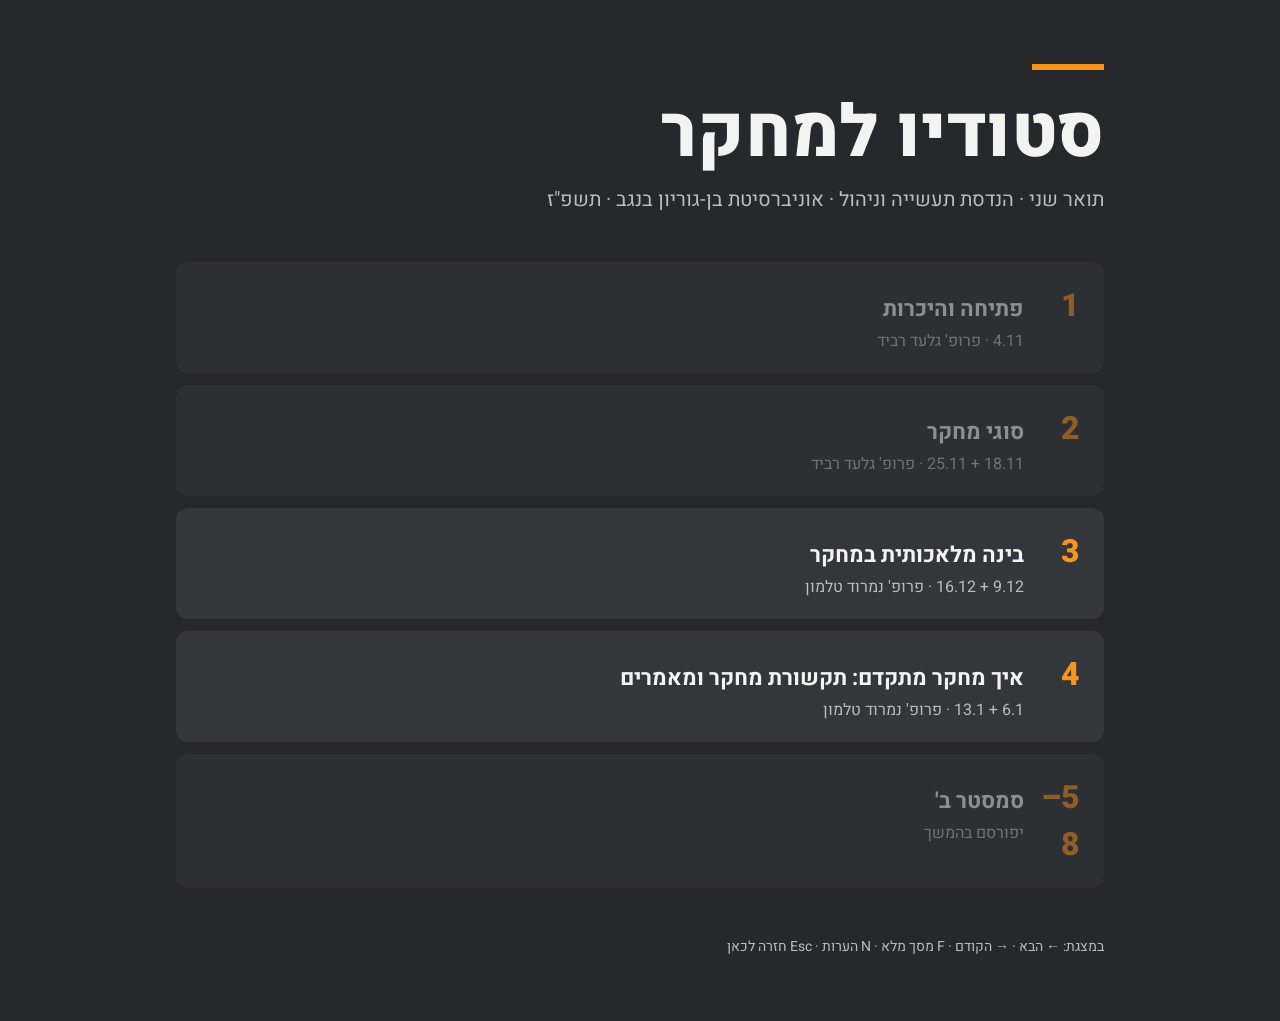
<file: index.html>
<!doctype html>
<html lang="he" dir="rtl">
<head>
<meta charset="utf-8">
<meta name="viewport" content="width=device-width, initial-scale=1">
<title>סטודיו למחקר</title>
<link rel="stylesheet" href="https://fonts.googleapis.com/css2?family=Heebo:wght@300..900&display=swap">
<style>
  :root { --dark:#26282C; --dark2:#33363B; --light:#F3F3F1; --orange:#F7941D; --gray:#B9BCC1; }
  * { box-sizing: border-box; margin: 0; padding: 0; }
  body { background: var(--dark); color: var(--light); font-family: 'Heebo', Arial, sans-serif; min-height: 100vh; }
  main { max-width: 960px; margin: 0 auto; padding: 64px 16px; }
  .bar { width: 72px; height: 6px; background: var(--orange); margin-bottom: 24px; }
  h1 { font-size: clamp(40px, 8vw, 72px); font-weight: 800; line-height: 1.1; }
  .sub { color: var(--gray); font-size: 20px; margin-top: 12px; }
  ol { list-style: none; margin-top: 48px; display: grid; gap: 12px; }
  li a, li div { display: flex; gap: 20px; align-items: baseline; padding: 20px 24px; border-radius: 12px; background: var(--dark2); color: inherit; text-decoration: none; }
  li a:hover { outline: 2px solid var(--orange); }
  .n { font-size: 32px; font-weight: 800; color: var(--orange); width: 36px; flex: none; }
  .t { font-size: 22px; font-weight: 700; }
  .m { font-size: 16px; color: var(--gray); margin-top: 4px; }
  li.off { opacity: .5; }
  footer { margin-top: 48px; color: var(--gray); font-size: 14px; }
</style>
</head>
<body>
<main>
  <div class="bar"></div>
  <h1>סטודיו למחקר</h1>
  <p class="sub">תואר שני · הנדסת תעשייה וניהול · אוניברסיטת בן-גוריון בנגב · תשפ"ז</p>
  <ol>
    <li class="off"><div><span class="n">1</span><span><span class="t">פתיחה והיכרות</span><div class="m" style="padding:0;background:none">4.11 · פרופ' גלעד רביד</div></span></div></li>
    <li class="off"><div><span class="n">2</span><span><span class="t">סוגי מחקר</span><div class="m" style="padding:0;background:none">18.11 + 25.11 · פרופ' גלעד רביד</div></span></div></li>
    <li><a href="03.html"><span class="n">3</span><span><span class="t">בינה מלאכותית במחקר</span><div class="m" style="padding:0;background:none">9.12 + 16.12 · פרופ' נמרוד טלמון</div></span></a></li>
    <li><a href="04.html"><span class="n">4</span><span><span class="t">איך מחקר מתקדם: תקשורת מחקר ומאמרים</span><div class="m" style="padding:0;background:none">6.1 + 13.1 · פרופ' נמרוד טלמון</div></span></a></li>
    <li class="off"><div><span class="n">5–8</span><span><span class="t">סמסטר ב'</span><div class="m" style="padding:0;background:none">יפורסם בהמשך</div></span></div></li>
  </ol>
  <footer>במצגת: ← הבא · → הקודם · F מסך מלא · N הערות · Esc חזרה לכאן</footer>
</main>
</body>
</html>
</file>
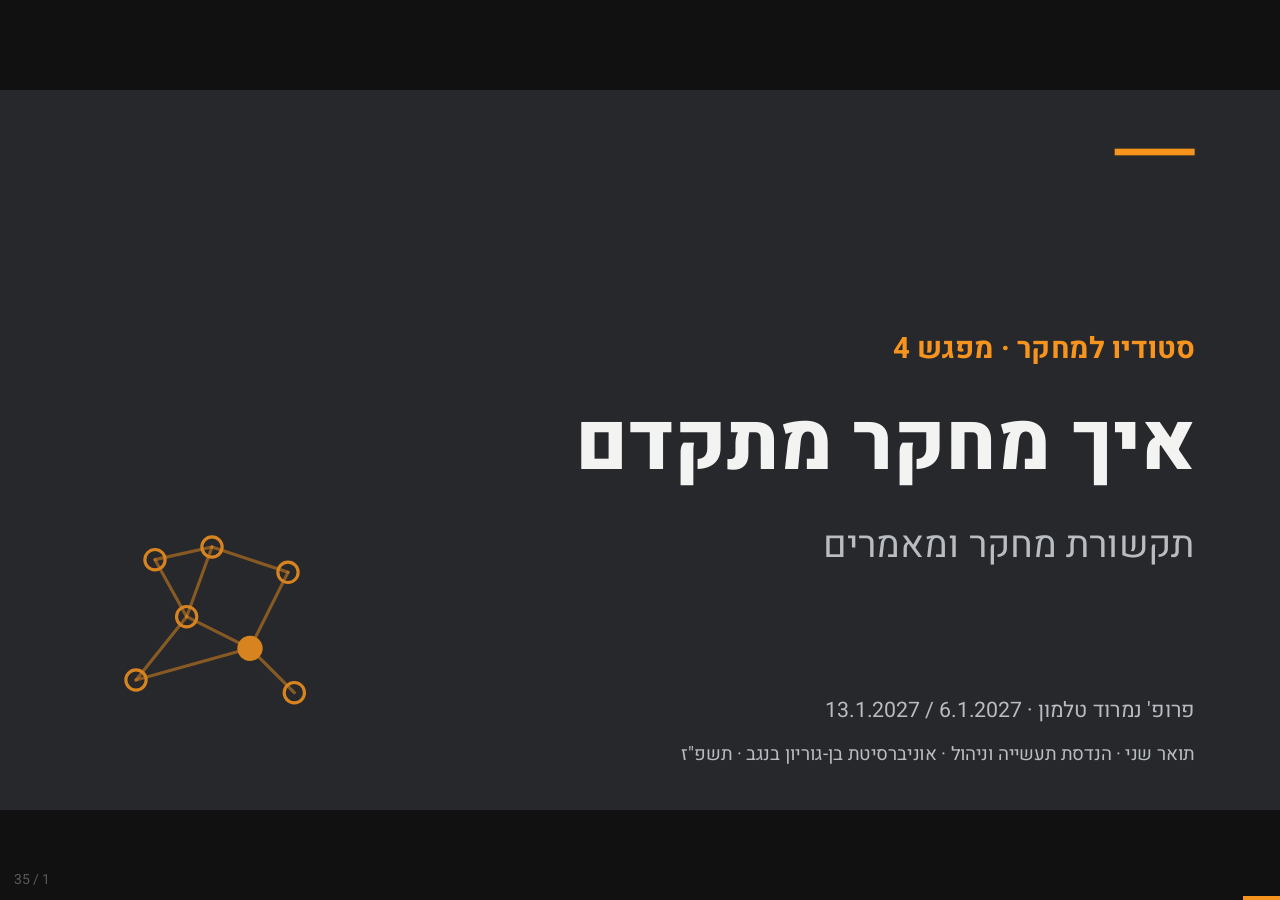
<file: 04.html>
<!doctype html>
<html lang="he" dir="rtl">
<head>
<meta charset="utf-8">
<meta name="viewport" content="width=device-width, initial-scale=1">
<title>מפגש 4 · איך מחקר מתקדם · סטודיו למחקר</title>
<link rel="preconnect" href="https://fonts.googleapis.com">
<link rel="preconnect" href="https://fonts.gstatic.com" crossorigin>
<link rel="stylesheet" href="https://fonts.googleapis.com/css2?family=Heebo:wght@300..900&display=swap">
<link rel="stylesheet" href="assets/deck.css">
</head>
<body>
<div id="stage">

<!-- 1 -->
<section class="slide dark center">
  <p class="eyebrow">סטודיו למחקר · מפגש 4</p>
  <h1>איך מחקר מתקדם</h1>
  <p class="big muted">תקשורת מחקר ומאמרים</p>
  <p class="ref" style="bottom:128px;font-size:32px">פרופ' נמרוד טלמון · 6.1.2027 / 13.1.2027</p>
  <p class="ref">תואר שני · הנדסת תעשייה וניהול · אוניברסיטת בן-גוריון בנגב · תשפ"ז</p>
  <img class="deco" src="assets/img/deco-network.svg" alt="">
</section>

<!-- 5 -->
<section class="slide dark center">
  <p class="eyebrow">בפעם הקודמת שמענו על מה אתם עובדים</p>
  <h1>בואו ננסה להכליל</h1>
</section>

<!-- 6 -->
<section class="slide light">
  <h2>לכל מחקר יש אותו שלד</h2>
  <div class="flow">
    <div class="step"><b>שאלת מחקר</b><span>מה אנחנו רוצים לדעת?</span></div><span class="arrow">←</span>
    <div class="step"><b>מה חדש?</b><span>מה כבר ידוע, ומה שונה אצלנו (סקירת ספרות)</span></div><span class="arrow">←</span>
    <div class="step on"><b>מתודולוגיה</b><span>איך נדע שזה נכון?</span></div><span class="arrow">←</span>
    <div class="step"><b>תוצאה</b><span>מה גילינו?</span></div>
  </div>
  <p class="muted">על "איך נדע שזה נכון?" יש שלוש תשובות שונות</p>
</section>

<!-- 7 -->
<section class="slide dark">
  <h2>שלוש דרכים לדעת שמשהו נכון</h2>
  <div class="cards">
    <div class="card top"><h3 class="hl">מתמטיקה</h3><p>נכון כי הוכח</p><p class="muted small">ראיה: הוכחה</p></div>
    <div class="card top"><h3 class="hl">מדע</h3><p>טענה שאפשר להפריך</p><p class="muted small">ראיה: ניסוי ונתונים</p><div style="flex:1"></div><p class="muted small">Popper</p></div>
    <div class="card top"><h3 class="hl">הנדסה</h3><p>עובד תחת אילוצים</p><p class="muted small">ראיה: ביצועים ותועלת</p><div style="flex:1"></div><p class="muted small">Simon</p></div>
  </div>
</section>

<!-- 7a -->
<section class="slide light" style="align-items:center">
  <h2 style="align-self:stretch">ויש גם קצת יריבות 🙂</h2>
  <div class="shot" style="margin-block:auto"><img src="assets/img/xkcd-purity.png" alt="xkcd: Purity" style="width:1500px;height:auto"></div>
  <p class="ref"><span class="ltr">xkcd 435, Purity</span></p>
</section>

<!-- 8 -->
<section class="slide light">
  <h2>בהנדסת תעשייה וניהול יש את שלושתם</h2>
  <div class="cards">
    <div class="card top"><p class="label">מתמטיקה</p><h3>חקר ביצועים תיאורטי</h3><p class="muted">משפט והוכחה</p></div>
    <div class="card top"><p class="label">מדע</p><h3>מחקר אמפירי / התנהגותי</h3><p class="muted">ניסוי, סקר, נתונים</p></div>
    <div class="card top"><p class="label">הנדסה</p><h3>תכנון מערכות</h3><p class="muted">מערכת + השוואת ביצועים</p></div>
  </div>
  <p class="muted">כל אחד: ראיה אחרת, מאמר אחר</p>
</section>

<!-- 9 -->
<section class="slide dark split">
  <div class="col">
    <h1><a href="https://benarmstrong.ca/assets/pdf/GAIW%202024%20-%20Optimizing%20Viscous%20Democracy.pdf" target="_blank">הנה</a> דוגמא</h1>
    <p class="ltr muted" style="text-align:right">Optimizing Viscous Democracy</p>
    <p class="muted small"><span class="ltr">Armstrong, Alouf-Heffetz &amp; Talmon · GAIW 2024</span></p>
  </div>
  <div class="qr"><img src="assets/img/qr-viscous-democracy.svg" alt="QR: Optimizing Viscous Democracy (PDF)"><span>Optimizing Viscous Democracy (PDF)</span></div>
</section>

<!-- 10 -->
<section class="slide accent center">
  <p class="eyebrow">תורכם (מי שרוצה)</p>
  <h1 class="q">המחקר שלכם, בארבעה צעדים</h1>
  <p class="big">שאלה · מה חדש · איך · מה תהיה התוצאה</p>
  <img class="deco sm" src="assets/img/deco-bulb-dark.svg" alt="">
</section>

<!-- 11+12 -->
<section class="slide light center">
  <h1>המחקר מתקדם בתוך קהילה</h1>
  <p class="muted big">כל אחד עם המחקר שלו, אבל מתקדמים ביחד</p>
  <p class="hl big">דרך תקשורת</p>
  <img class="deco sm" src="assets/img/deco-network.svg" alt="">
</section>

<!-- 13 -->
<section class="slide dark">
  <h2>אנשים בקהילה מתקשרים</h2>
  <div class="flow">
    <div class="step"><b>שאלה</b><span>מה עוד לא ידוע?</span></div><span class="arrow">←</span>
    <div class="step"><b>מחקר</b><span>הוכחה, ניסוי, נתונים</span></div><span class="arrow">←</span>
    <div class="step on"><b>תקשורת</b><span>מאמר, הרצאה, שיחה</span></div><span class="arrow">←</span>
    <div class="step"><b>ביקורת והמשך</b><span>אחרים בודקים וממשיכים</span></div>
  </div>
  <p class="hl" style="text-align:left">↩ שאלות חדשות</p>
</section>

<!-- 14 -->
<section class="slide light">
  <h2>מהמסדרון ועד מאמר שפיט</h2>
  <div style="display:flex;flex-direction:column;gap:40px;margin-block:auto">
    <div class="flow" style="margin:0">
      <div class="step"><b>שיחה עם המנחה</b><span>רעיונות גולמיים</span></div>
      <div class="step"><b>סמינר קבוצה</b><span>תוצאות ראשונות</span></div>
      <div class="step"><b>כנס</b><span>משוב מהיר</span></div>
      <div class="step"><b>Preprint</b><span>עוד לא שפוט</span></div>
      <div class="step on"><b>מאמר שפיט</b><span>נבדק וסופי</span></div>
    </div>
    <div class="axis"><span>לא פורמלי · מהיר</span><span>פורמלי · איטי · קבוע</span></div>
  </div>
</section>

<!-- 15 -->
<section class="slide dark center">
  <h1>גולת הכותרת: מאמר?</h1>
  <img class="deco" src="assets/img/deco-paper.svg" alt="">
</section>

<!-- 16 -->
<section class="slide light">
  <h2>ארבע במות, ארבעה קצבים</h2>
  <div class="cards">
    <div class="card top"><h3>סדנה</h3><p>קצר וידידותי</p><p class="muted small">גם לרעיון בתהליך</p></div>
    <div class="card top"><h3>כנס</h3><p>מאמר מלא, דדליין קבוע</p><p class="muted small">מציגים בהרצאה</p></div>
    <div class="card top"><h3>ז׳ורנל</h3><p>ארוך, כמה סבבי שיפוט</p><p class="muted small">הגרסה הסופית</p></div>
    <div class="card top"><h3>arXiv</h3><p>לא שפוט, עולה מיד</p><p class="muted small">חותמת זמן על הרעיון</p></div>
  </div>
</section>

<!-- 17 -->
<section class="slide light">
  <h2>כל חלק במאמר עונה על שאלה</h2>
  <div class="rows ruled">
    <div class="row" style="padding:10px 0"><p class="k" style="font-size:36px">תקציר <span class="tag">שיווק</span></p><p class="muted" style="font-size:36px">מה עשינו ומה מצאנו?</p></div>
    <div class="row" style="padding:10px 0"><p class="k" style="font-size:36px">מבוא</p><p class="muted" style="font-size:36px">מה הבעיה, ולמה היא חשובה?</p></div>
    <div class="row" style="padding:10px 0"><p class="k" style="font-size:36px">עבודות קשורות</p><p class="muted" style="font-size:36px">מה כבר ידוע, ומה חדש?</p></div>
    <div class="row" style="padding:10px 0"><p class="k" style="font-size:36px">מודל / מתודולוגיה</p><p class="muted" style="font-size:36px">איך ניגשנו לבעיה?</p></div>
    <div class="row" style="padding:10px 0"><p class="k" style="font-size:36px">תוצאות</p><p class="muted" style="font-size:36px">מה גילינו?</p></div>
    <div class="row" style="padding:10px 0"><p class="k" style="font-size:36px">דיון</p><p class="muted" style="font-size:36px">מה זה אומר, ומה המגבלות?</p></div>
    <div class="row" style="padding:10px 0"><p class="k" style="font-size:36px">סיכום <span class="tag">שיווק</span></p><p class="muted" style="font-size:36px">מה נשאר פתוח?</p></div>
  </div>
  <p class="muted">ההתחלה והסוף הם גם מכירות ושיווק 🙂</p>
</section>

<!-- 17a: example with QR -->
<section class="slide dark split">
  <div class="col">
    <p class="eyebrow">דוגמה</p>
    <h1 class="q ltr" style="text-align:right">Attention Is All You Need</h1>
    <p class="muted small"><span class="ltr">Vaswani et al., 2017</span></p>
    <p class="hl">ה-T ב-<span class="ltr">ChatGPT</span> 🙂</p>
    <p>קוראים רק: כותרת, תקציר, איור 1, טבלת התוצאות</p>
    <p class="hl big">מה הרעיון האחד?</p>
  </div>
  <div class="qr"><img src="assets/img/qr-attention.svg" alt="QR: arxiv.org/abs/1706.03762"><span>arxiv.org/abs/1706.03762</span></div>
  <aside>לא להיכנס למתמטיקה. רק לראות איך מאמר מוכר רעיון אחד.</aside>
</section>

<!-- 17b -->
<section class="slide light">
  <h2>מה רואים שם</h2>
  <div class="cards">
    <div class="card top"><p><b>הכותרת היא הטענה</b></p></div>
    <div class="card top"><p><b>תקציר: בעיה, רעיון, תוצאה</b></p></div>
    <div class="card top"><p><b>איור אחד שמסביר את המודל</b></p></div>
    <div class="card top"><p><b>טבלה אחת שמשכנעת</b></p></div>
  </div>
  <p class="muted">רעיון אחד פשוט, מוכר בצורה ברורה</p>
</section>

<!-- 18 -->
<section class="slide dark">
  <h2>מה קורה למאמר אחרי ההגשה</h2>
  <div class="flow">
    <div class="step"><b>הגשה</b><span>בפורמט של הבמה</span></div><span class="arrow">←</span>
    <div class="step"><b>עורך / יו״ר</b><span>משבץ שופטים</span></div><span class="arrow">←</span>
    <div class="step"><b>שופטים</b><span>2–4 מומחים, לרוב אנונימיים</span></div><span class="arrow">←</span>
    <div class="step on"><b>החלטה</b><span>קבלה, תיקונים או דחייה</span></div><span class="arrow">←</span>
    <div class="step"><b>גרסה סופית</b><span>מתקנים ומפרסמים</span></div>
  </div>
  <p class="muted">דחייה היא חלק רגיל מהדרך 🙂</p>
</section>

<!-- 18a: Shechtman -->
<section class="slide light">
  <p class="eyebrow">דחייה היא חלק רגיל מהדרך</p>
  <h2>דן שכטמן, קוואזי-גבישים</h2>
  <div class="rows ruled">
    <div class="row"><p class="k">הגשה ראשונה</p><p>נדחתה, בלי שנשלחה לשופטים</p></div>
    <div class="row"><p class="k">Linus Pauling</p><p class="ltr" style="text-align:right">“no such thing as quasicrystals, only quasi-scientists”</p></div>
    <div class="row"><p class="k ltr" style="text-align:right">2011</p><p class="hl">פרס נובל בכימיה</p></div>
  </div>
  <p class="ref"><span class="ltr">Shechtman, APS News, 2017 · Technion</span></p>
</section>

<!-- 19 -->
<section class="slide light">
  <h2>למה דווקא מאמר שפיט?</h2>
  <div class="cards">
    <div class="card top"><h3>שיפוט עמיתים</h3><p class="muted">מומחים בדקו</p></div>
    <div class="card top"><h3>רשומה קבועה</h3><p class="muted">אפשר לצטט גם בעוד 20 שנה</p></div>
    <div class="card top"><h3>קרדיט</h3><p class="muted">מי הגיע ראשון</p></div>
    <div class="card top"><h3>קריירה</h3><p class="muted">מלגות, משרות, קידום</p></div>
  </div>
</section>

<!-- 20 -->
<section class="slide dark">
  <h2>טענה הופכת לידע כשאחרים בודקים אותה</h2>
  <div class="flow" style="width:1300px;align-self:center">
    <div class="step"><b>טענה</b></div><span class="arrow">←</span>
    <div class="step"><b>אחרים בודקים</b></div><span class="arrow">←</span>
    <div class="step on"><b>ידע</b></div>
  </div>
  <p class="big">לא "אני משוכנע", אלא "תבדקו בעצמכם"</p>
  <p class="ref">Merton, 1942: ספקנות מאורגנת</p>
</section>

<!-- 21 -->
<section class="slide light center">
  <h1>לעמוד על כתפי ענקים</h1>
  <p class="muted big">כל מאמר נשען על הקודמים, והתזה שלכם היא עוד קומה</p>
  <p class="small muted">גם הסלוגן של <span class="ltr">Google Scholar</span>: <span class="ltr">“Stand on the shoulders of giants”</span></p>
  <img class="deco sm" src="assets/img/deco-stack.svg" alt="">
</section>

<!-- 22 -->
<section class="slide light" style="flex-direction:row;gap:40px">
  <div style="width:520px;display:flex;flex-direction:column;gap:28px">
    <h2>איך זה נראה אצלי (<a href="https://dblp.org/pid/53/11268.html" target="_blank">DBLP</a>)</h2>
    <div style="flex:1"></div>
    <span class="chip" style="font-size:36px;border-radius:12px"><span class="ltr">[j]</span> ז׳ורנל</span>
    <span class="chip" style="font-size:36px;border-radius:12px"><span class="ltr">[c]</span> כנס</span>
    <span class="chip" style="font-size:36px;border-radius:12px"><span class="ltr">[i]</span> arXiv, לא שפוט</span>
  </div>
  <div class="shot"><img src="assets/img/dblp-entries.png" alt="רשומות 2026 ב-DBLP" style="width:540px;height:790px"></div>
  <div style="display:flex;flex-direction:column;justify-content:flex-end">
    <div class="shot framed"><img src="assets/img/dblp-venues.png" alt="DBLP: refine by venue" style="width:440px;height:400px"></div>
  </div>
</section>

<!-- 23 -->
<section class="slide dark">
  <h2>מה זה נותן לכם</h2>
  <div class="cards">
    <div class="card"><div class="num">💬</div><p><b>משוב ממומחים</b></p></div>
    <div class="card"><div class="num">📄</div><p><b>שורה בקורות החיים</b></p></div>
    <div class="card"><div class="num">★</div><p><b>מלגות</b></p></div>
    <div class="card"><div class="num">✈</div><p><b>נסיעה לכנס</b></p></div>
    <div class="card"><div class="num">🤝</div><p><b>קשרים</b></p></div>
  </div>
  <p class="hl">גם פרק מהתזה יכול להיות מאמר. שווה לשאול את המנחה מתי</p>
</section>

<!-- 24 -->
<section class="slide accent center">
  <p class="eyebrow">שיפוט עמיתים מבפנים</p>
  <h1 class="huge">דע את האויב 🙂</h1>
  <img class="deco sm" src="assets/img/deco-magnifier-dark.svg" alt="">
</section>

<!-- 25 -->
<section class="slide light">
  <h2>על מה שופט מסתכל</h2>
  <div class="cards">
    <div class="card top"><h3>חידוש</h3><p class="muted">מה חדש כאן?</p></div>
    <div class="card top"><h3>נכונות</h3><p class="muted">זה באמת נכון?</p></div>
    <div class="card top"><h3>חשיבות</h3><p class="muted">למה שיהיה אכפת לי?</p></div>
    <div class="card top"><h3>בהירות</h3><p class="muted">הבנתי מה עשו?</p></div>
  </div>
  <p class="muted">ארבע שאלות. המאמר שלכם צריך לענות על כולן</p>
</section>

<!-- 26 -->
<section class="slide dark">
  <h2>לשופט אין זמן</h2>
  <div class="flow">
    <div class="step"><b>תקציר</b></div><span class="arrow">←</span>
    <div class="step"><b>מבוא</b></div><span class="arrow">←</span>
    <div class="step"><b>איורים</b></div><span class="arrow">←</span>
    <div class="step on"><b>החלטה</b></div>
    <div class="step faint"><b>כל השאר</b></div>
  </div>
  <p class="muted">הוא מחליט מוקדם</p>
  <p class="hl big">לכן: העיקר בא ראשון</p>
</section>

<!-- 26a: NeurIPS 2014 -->
<section class="slide dark center">
  <p class="eyebrow">ניסוי · <span class="ltr">NeurIPS 2014</span></p>
  <h1 class="huge">בערך חצי</h1>
  <p class="big">מהמאמרים שוועדה אחת קיבלה, ועדה שנייה דחתה</p>
  <p class="muted">אז: לא לקחת דחייה באופן אישי 🙂</p>
  <p class="ref"><span class="ltr">Cortes &amp; Lawrence, 2021</span></p>
</section>

<!-- 27 -->
<section class="slide accent center">
  <p class="eyebrow">דע את האויב 🙂</p>
  <h1 class="huge">בואו נשפוט משהו</h1>
</section>

<!-- 27a: Gale & Shapley with QR -->
<section class="slide dark split">
  <div class="col">
    <p class="eyebrow">בזוגות</p>
    <h1 class="q ltr" style="text-align:right">College Admissions and the Stability of Marriage</h1>
    <p class="muted small"><span class="ltr">Gale &amp; Shapley, 1962</span></p>
    <p class="muted">7 עמודים, בלי תקציר</p>
    <p class="big"><b>הפעם אתם השופטים</b></p>
  </div>
  <div class="qr"><img src="assets/img/qr-gale-shapley.svg" alt="QR: המאמר של Gale ו-Shapley"><span>Gale &amp; Shapley, 1962 (PDF)</span></div>
  <aside>American Mathematical Monthly 69(1), עמ' 9–15. שבעה עמודים, בלי תקציר.</aside>
</section>

<!-- 27b -->
<section class="slide light">
  <h2>טופס שיפוט</h2>
  <div class="rows ruled">
    <div class="row" style="padding:10px 0"><span class="n" style="font-size:48px">1</span><p style="font-size:40px">סיכום בשני משפטים</p></div>
    <div class="row" style="padding:10px 0"><span class="n" style="font-size:48px">2</span><p style="font-size:40px">מה הטענה המרכזית?</p></div>
    <div class="row" style="padding:10px 0"><span class="n" style="font-size:48px">3</span><p style="font-size:40px">מה הראיה?</p></div>
    <div class="row" style="padding:10px 0"><span class="n" style="font-size:48px">4</span><p style="font-size:40px">שתי חוזקות</p></div>
    <div class="row" style="padding:10px 0"><span class="n" style="font-size:48px">5</span><p style="font-size:40px">שתי חולשות</p></div>
    <div class="row" style="padding:10px 0"><span class="n" style="font-size:48px">6</span><p style="font-size:40px">החלטה (קבלה / קבלה חלשה / דחייה חלשה / דחייה) ורמת ביטחון</p></div>
  </div>
</section>

<!-- 27c -->
<section class="slide accent center">
  <p class="eyebrow">דיון</p>
  <h1 class="huge">הייתם מקבלים?</h1>
  <p class="big">ולמה כיף לקרוא אותו?</p>
</section>

<!-- 28 -->
<section class="slide dark">
  <h2>איך עונים לביקורות</h2>
  <div class="rows" style="gap:32px">
    <div class="row"><p class="k">מה אנחנו רוצים</p><p class="big"><b>שהשופט ישתכנע</b></p></div>
    <div class="row"><p class="k">מה צריך</p><p class="big"><b>לענות נקודה-נקודה</b></p></div>
    <div class="row"><p class="k">סטייל</p><p class="big"><b>להיות חכם, לא צודק</b></p></div>
  </div>
</section>

<!-- ============ סיום ============ -->

<!-- 29: closing the loop with slide 10 -->
<section class="slide light">
  <p class="eyebrow">סוגרים מעגל</p>
  <h2>התקציר של התזה שלכם</h2>
  <div class="flow">
    <div class="step"><b>שאלה</b><span>משפט אחד</span></div><span class="arrow">←</span>
    <div class="step"><b>מה חדש</b><span>משפט אחד</span></div><span class="arrow">←</span>
    <div class="step"><b>איך</b><span>משפט אחד</span></div><span class="arrow">←</span>
    <div class="step on"><b>מה תהיה התוצאה</b><span>משפט אחד</span></div>
  </div>
  <p class="muted">ארבעה משפטים. בלי מילים שהקורא עוד לא מכיר</p>
</section>

<!-- 31 -->
<section class="slide light">
  <h2>שלושה דברים הביתה</h2>
  <div class="cards">
    <div class="card"><div class="num">1</div><p><b>מחקר זה כיף,<br>ויותר כיף ביחד</b></p></div>
    <div class="card"><div class="num">2</div><p><b>מחקר מתקדם בקהילה, דרך תקשורת</b></p></div>
    <div class="card"><div class="num">3</div><p><b>מאמר עונה על שאלות. העיקר בא ראשון</b></p></div>
  </div>
</section>

<!-- 32: mirrors the title slide -->
<section class="slide dark center">
  <p class="eyebrow">סטודיו למחקר · מפגש 4</p>
  <h1>תודה 🙂</h1>
  <p class="big muted">שאלות?</p>
  <p class="ref" style="bottom:128px;font-size:32px">פרופ' נמרוד טלמון · 6.1.2027 / 13.1.2027</p>
  <p class="ref">תואר שני · הנדסת תעשייה וניהול · אוניברסיטת בן-גוריון בנגב · תשפ"ז</p>
  <img class="deco" src="assets/img/deco-network.svg" alt="">
</section>

</div>
<script src="assets/deck.js"></script>
</body>
</html>
</file>
<file: assets/deck.css>
/* סטודיו למחקר — slide engine styles. Canvas 1920x1080, scaled to the window. */
:root {
  --dark: #26282C;
  --dark2: #33363B;
  --light: #F3F3F1;
  --card: #FDFDFB;
  --orange: #F7941D;
  --orange-pale: #FCE8D2;
  --gray: #5F6368;
  --gray-light: #B9BCC1;
}

* { box-sizing: border-box; margin: 0; padding: 0; }
html, body { height: 100%; background: #111; overflow: hidden; }
body { font-family: 'Heebo', Arial, sans-serif; }

#stage {
  position: absolute; top: 50%; left: 50%;
  width: 1920px; height: 1080px;
  transform-origin: center center;
}

.slide {
  position: absolute; inset: 0;
  display: none; flex-direction: column; gap: 48px;
  padding: 128px;
  text-align: right;
  overflow: hidden;
}
.slide.active { display: flex; }
.slide.dark   { background: var(--dark);   color: var(--light); }
.slide.light  { background: var(--light);  color: var(--dark); }
.slide.accent { background: var(--orange); color: var(--dark); }

/* orange bar at the top-right of every non-accent slide */
.slide.dark::before, .slide.light::before {
  content: ""; position: absolute; right: 128px; top: 88px;
  width: 120px; height: 10px; background: var(--orange);
}

.slide.center { justify-content: center; }
.slide.middle { justify-content: center; align-items: center; text-align: center; }

/* type scale: 160 / 120 / 96 / 72 / 44 / 36 / 28 */
h1 { font-size: 120px; font-weight: 800; line-height: 1.1; }
h1.huge { font-size: 160px; line-height: 1.05; }
h1.q { font-size: 96px; line-height: 1.15; }
h2 { font-size: 72px; font-weight: 800; line-height: 1.15; }
h3 { font-size: 52px; font-weight: 800; line-height: 1.2; }
p { font-size: 44px; line-height: 1.35; }
.eyebrow { font-size: 44px; font-weight: 700; }
.dark .eyebrow { color: var(--orange); }
.light .eyebrow { color: var(--gray); }
.muted { color: var(--gray); }
.dark .muted { color: var(--gray-light); }
.hl { font-weight: 700; color: var(--orange); }
.light .hl { color: var(--dark); background: var(--orange-pale); padding: 0 12px; border-radius: 8px; }
.big { font-size: 56px; }
.small { font-size: 32px; }
.ltr { direction: ltr; text-align: left; unicode-bidi: isolate; }

.ref {
  position: absolute; right: 128px; left: 128px; bottom: 64px;
  font-size: 28px;
}
.dark .ref { color: var(--gray-light); }
.light .ref { color: var(--gray); }

/* cards in a row (RTL: first card on the right) */
.cards { display: flex; gap: 24px; margin-block: auto; }
.cards.fill { margin-block: 0; }
.cards.fill { flex: 1; }
.cards.wrap { flex-wrap: wrap; }
.card {
  flex: 1; display: flex; flex-direction: column; gap: 20px;
  border-radius: 16px; padding: 40px; min-height: 300px;
}
.light .card { background: var(--card); border: 1px solid var(--gray-light); }
.dark .card { background: var(--dark2); }
.card.top { border-top: 8px solid var(--orange); }
.card p { font-size: 44px; line-height: 1.3; }
.card .num { font-size: 80px; font-weight: 800; color: var(--orange); line-height: 1; }
.card .label { font-size: 32px; font-weight: 700; }
.light .card .label { color: var(--gray); }
.cards.half .card { flex: 1 1 calc(50% - 12px); }

/* chips / pills */
.chips { display: flex; flex-wrap: wrap; gap: 20px; align-items: center; }
.chip {
  font-size: 32px; font-weight: 700; white-space: nowrap;
  border-radius: 999px; padding: 14px 32px;
}
.light .chip { background: var(--orange-pale); }
.dark .chip { background: var(--dark2); border: 1px solid var(--gray); }
.chip.on { background: var(--orange); color: var(--dark); border: none; }
.arrow { font-size: 44px; font-weight: 800; color: var(--orange); }

/* numbered / labeled rows */
.rows { display: flex; flex-direction: column; margin-block: auto; }
.row { display: flex; gap: 40px; align-items: center; padding: 16px 0; }
.rows.ruled .row + .row { border-top: 1px solid var(--gray-light); }
.dark .rows.ruled .row + .row { border-top-color: var(--gray); }
.row .n { width: 80px; flex: none; font-size: 64px; font-weight: 800; color: var(--orange); text-align: center; }
.row .k { width: 420px; flex: none; font-weight: 700; }
.dark .row .k { color: var(--orange); }
.row p { flex: 1; }

/* images */
.shot { background: #fff; border-radius: 12px; padding: 16px; display: flex; }
.shot.framed { border: 3px solid var(--orange); }
.shot img { display: block; object-fit: contain; }

/* diagrams */
.diagram { position: absolute; inset: 0; pointer-events: none; }
.node {
  position: absolute; width: 340px; height: 96px;
  display: flex; align-items: center; justify-content: center;
  font-size: 36px; font-weight: 700; text-align: center;
  border-radius: 16px;
}
.dark .node { background: var(--dark2); border: 2px solid var(--gray); }
.node.on { background: var(--orange); color: var(--dark); border: none; }

/* flow: boxes with arrows between them (RTL: first step on the right) */
.flow { display: flex; align-items: stretch; gap: 16px; margin-block: auto; }
.flow > .arrow { align-self: center; flex: none; }
.step {
  flex: 1; display: flex; flex-direction: column; justify-content: center; gap: 10px;
  border-radius: 16px; padding: 32px 20px; text-align: center;
}
.light .step { background: var(--card); border: 1px solid var(--gray-light); }
.dark .step { background: var(--dark2); }
.step b { font-size: 40px; line-height: 1.2; }
.step span { font-size: 30px; line-height: 1.3; }
.light .step span { color: var(--gray); }
.dark .step span { color: var(--gray-light); }
.step.on { background: var(--orange); color: var(--dark); border: none; }
.step.on span { color: var(--dark); }
.step.faint { opacity: .45; }

/* axis under a flow: informal ... formal */
.axis { display: flex; justify-content: space-between; align-items: center; gap: 24px; font-size: 30px; font-weight: 700; }
.axis::before { content: ""; order: 1; flex: 1; height: 6px; border-radius: 3px; background: linear-gradient(to left, var(--gray-light), var(--orange)); }
.axis span:last-child { order: 2; }

/* QR code card */
.qr { flex: none; align-self: center; display: flex; flex-direction: column; align-items: center; gap: 12px;
  background: #fff; color: var(--dark); border-radius: 20px; padding: 28px; }
.qr img { width: 420px; height: 420px; display: block; }
.qr span { font-size: 26px; font-weight: 700; }
.slide.split { flex-direction: row; align-items: center; gap: 96px; }
.slide.split > .col { flex: 1; display: flex; flex-direction: column; gap: 36px; }

a { color: inherit; text-decoration-color: var(--orange); text-underline-offset: 8px; }

/* chrome: progress + counter, hidden in print */
#progress { position: fixed; bottom: 0; right: 0; height: 4px; background: var(--orange); transition: width .2s; z-index: 5; }
#counter {
  position: fixed; bottom: 10px; left: 14px; z-index: 5;
  font: 14px Heebo, Arial, sans-serif; color: #888; opacity: .6;
}
#notes {
  display: none; position: fixed; bottom: 24px; left: 24px; right: 24px; z-index: 6;
  background: rgba(20,20,20,.92); color: #eee; padding: 16px 20px; border-radius: 10px;
  font: 18px/1.5 Heebo, Arial, sans-serif; direction: rtl; text-align: right;
}
body.show-notes #notes:not(:empty) { display: block; }
aside { display: none; }

/* print: one slide per page (PDF export from the browser) */
@media print {
  @page { size: 1920px 1080px; margin: 0; }
  html, body { overflow: visible; background: none; }
  #stage { position: static; transform: none !important; }
  .slide { display: flex !important; position: relative; width: 1920px; height: 1080px; page-break-after: always; }
  #progress, #counter, #notes { display: none !important; }
}

/* subtle line illustration, bottom-left (the empty side in RTL) */
.deco { position: absolute; left: 128px; bottom: 100px; width: 380px; height: 380px; pointer-events: none; opacity: .85; }
.deco.sm { width: 260px; height: 260px; }
.tag { flex: none; font-size: 24px; font-weight: 700; padding: 6px 18px; border-radius: 999px; background: var(--orange-pale); color: var(--dark); }
</file>
